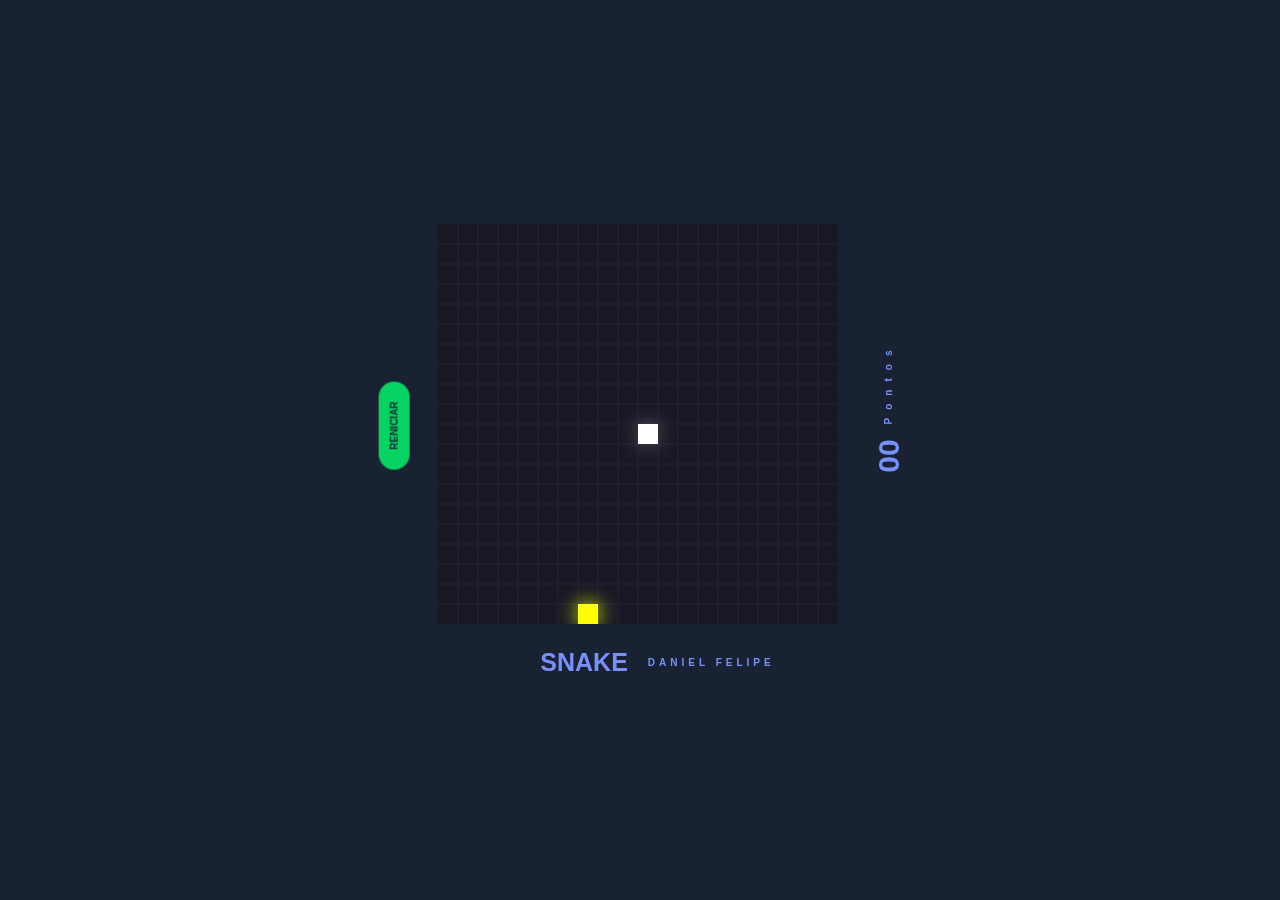
<file: index.html>
<!DOCTYPE html>
<html lang="en">
<head>
    <meta charset="UTF-8">
    <meta name="viewport" content="width=device-width, initial-scale=1.0">
    <title>SNAKE</title>
    <link rel="stylesheet" href="style.css">
</head>
<body>
    <div class="container
     noselect">
        <div class="wrapper">
          <button id="replay">
            <i class="fas fa-play">
              
            </i>
            RENICIAR
          </button>
          <div id="canvas">
      
          </div>
          <div id="ui">
            <h2>Pontos
            </h2>
            <span id="score">00</span>
          </div>
        </div>
        <div id="author">
          <h1>SNAKE</h1>
           <span> Daniel Felipe </span>
        </div>
      </div>
    <script src="script.js"></script>
</body>
</html>
</file>
<file: style.css>
@font-face {
    font-family: "game";
    src: url("https://fonts.googleapis.com/css2?family=Poppins:wght@500;800&display=swap");
  }
  * {
    padding: 0;
    margin: 0;
    box-sizing: border-box;
  }
  button:focus {
    outline: 0;
  }
  
  html,
  body {
    height: 100%;
    font-family: "Poppins", sans-serif;
    color: #6e7888;
  }
  body {
    background-color: #192233;
    display: flex;
    justify-content: center;
    align-items: center;
    color: #7890FB;
  }
  canvas {
    background-color: #181825;
  }
  .container {
    display: flex;
    width: 100%;
    height: 100%;
    flex-flow: column wrap;
    justify-content: center;
    align-items: center;
  }
  #ui {
    display: flex;
    align-items: center;
    font-size: 10px;
    flex-flow: column;
    margin-left: 10px;
  }
  h2 {
    font-weight: 900;
    font-size: 10px;
    letter-spacing: 8px;
    margin-bottom: 30px;
    transform: rotate(270deg);
  }
  #score {
    margin-top: 20px;
    font-size: 30px;
    font-weight: 800;
    transform: rotate(-90deg);
  }
  .noselect {
    user-select: none;
  }
  #replay {
    font-size: 10px;
    padding: 10px 20px;
    background: #04D361;
    border: none;
    color: #222738;
    border-radius: 40px;
    font-weight: 800;
    transform: rotate(270deg);
    cursor: pointer;
    transition: all 200ms cubic-bezier(0.4, 0, 0.2, 1);
  }
  #replay:hover {
    background: #865BD6;
    transition: all 200ms cubic-bezier(0.4, 0, 0.2, 1);
  }
  #replay svg {
    margin-right: 8px;
  }
  @media (max-width: 600px) {
    #replay {
      margin-bottom: 20px;
    }
    #replay,
    h2 {
      transform: rotate(0deg);
    }
    #ui {
      flex-flow: row wrap;
      margin-bottom: 20px;
    }
    #score {
      margin-top: 0;
      margin-left: 20px;
    }
    .container {
      flex-flow: column wrap;
    }
  }
  #author {
    width: 100%;
    bottom: 40px;
    display: inline-flex;
    align-items: center;
    justify-content: center;
    font-weight: 600;
    color: inherit;
    text-transform: uppercase;
    padding-left: 35px;
  }
  #author span {
    font-size: 10px;
    margin-left: 20px;
    color: inherit;
    letter-spacing: 4px;
  }
  #author h1 {
    font-size: 25px;
  }
  .wrapper {
    display: flex;
    flex-flow: row wrap;
    justify-content: center;
    align-items: center;
    margin-bottom: 20px;
  }
</file>
